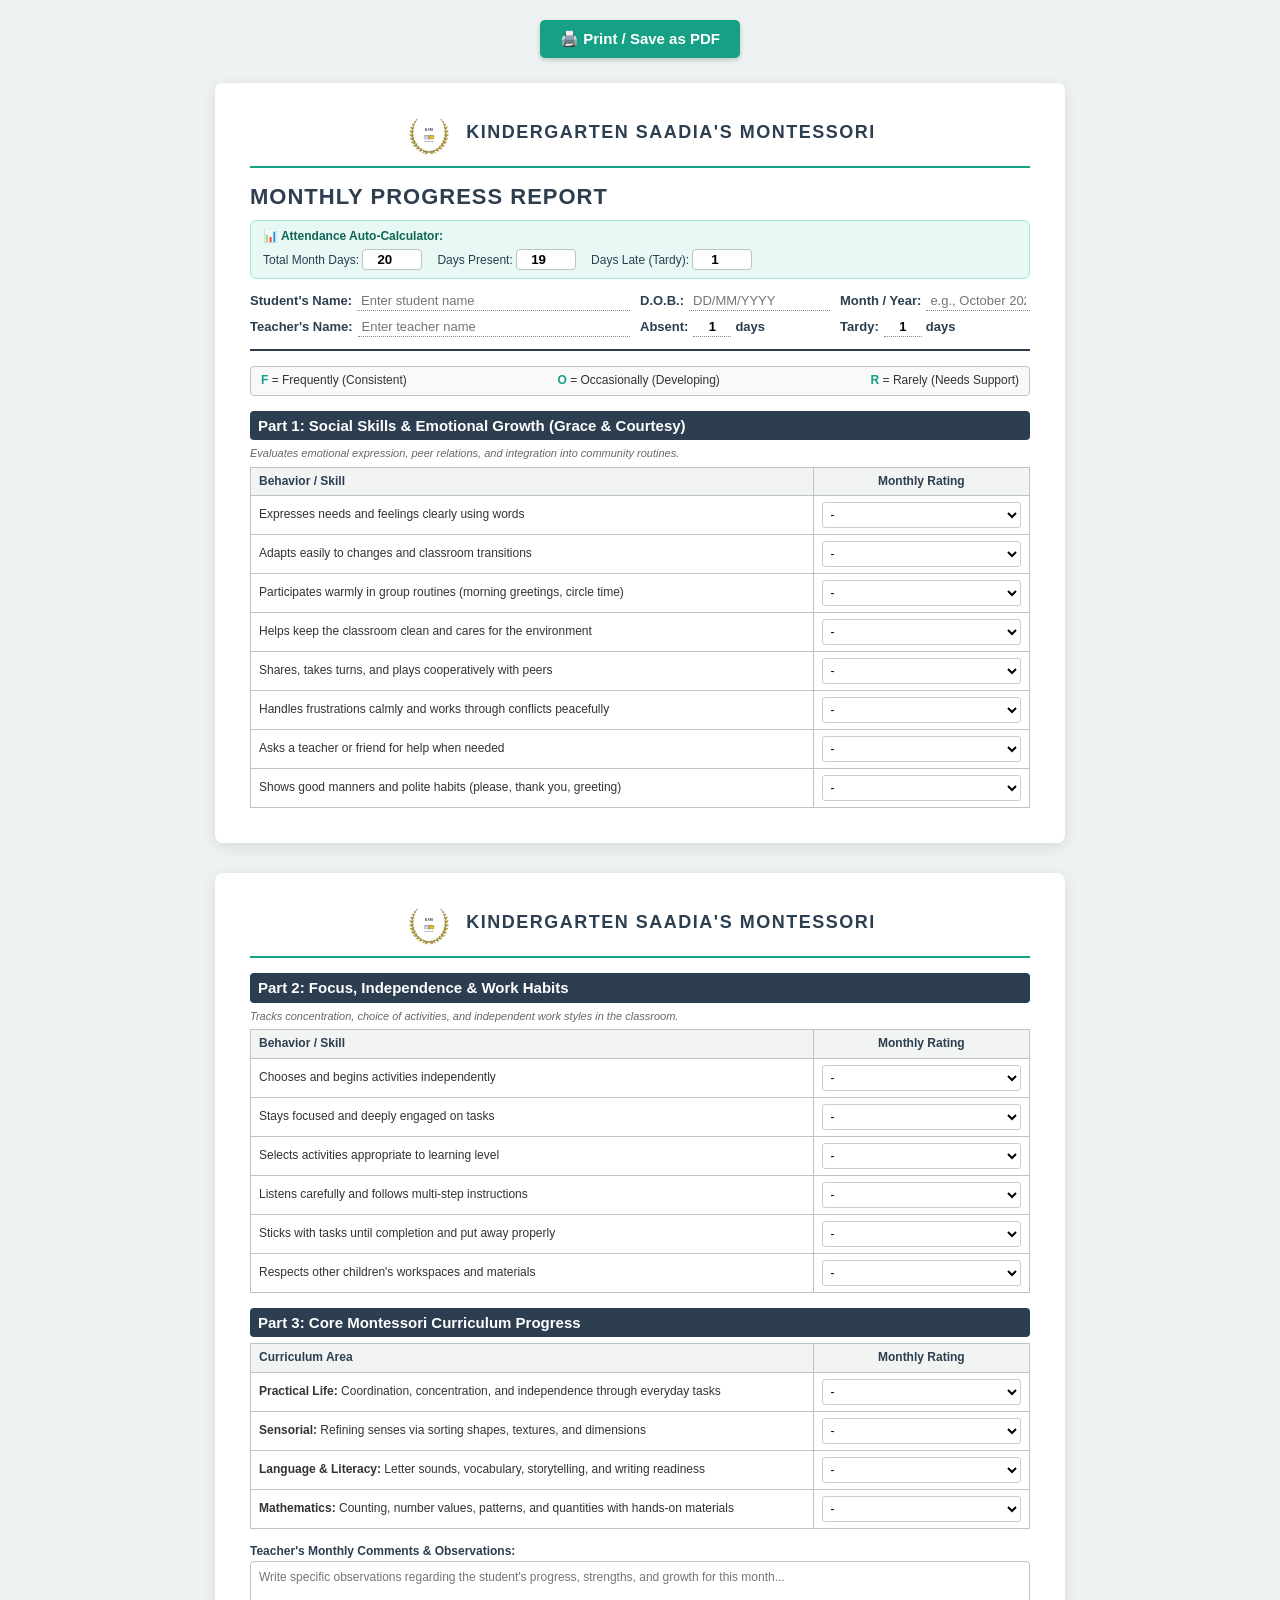
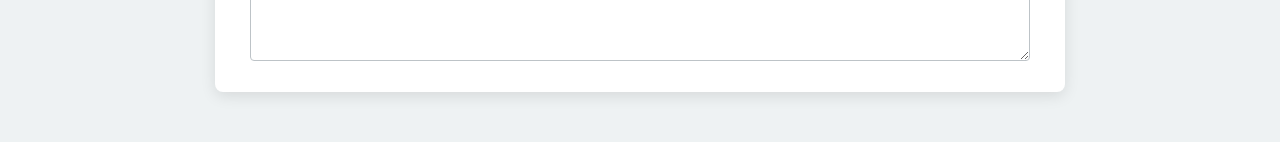
<file: index.html>
<!DOCTYPE html>
<html lang="en">
<head>
    <meta charset="UTF-8">
    <meta name="viewport" content="width=device-width, initial-scale=1.0">
    <title id="pageTitle">Montessori Monthly Progress Report</title>
    <link rel="stylesheet" href="style.css">
</head>
<body>

    <!-- Print Button Toolbar -->
    <div class="action-toolbar">
        <button class="btn" onclick="window.print()">🖨️ Print / Save as PDF</button>
    </div>

    <!-- PAGE 1 -->
    <div class="page-container">
        <!-- School Header & Logo -->
        <div class="school-header">
            <img src="logo.svg" alt="School Logo" class="school-logo">
            <span>Kindergarten Saadia's Montessori</span>
        </div>

        <!-- Header -->
        <div class="report-header">
            <div class="report-title-row">
                <h1>Monthly Progress Report</h1>
            </div>
            
            <!-- Attendance Helper Box (Hidden on Print) -->
            <div class="attendance-calc-box">
                <span class="calc-title">📊 Attendance Auto-Calculator:</span>
                <div class="calc-inputs">
                    <label>Total Month Days: <input type="number" id="totalDays" value="20" oninput="calculateAttendance()"></label>
                    <label>Days Present: <input type="number" id="presentDays" value="19" oninput="calculateAttendance()"></label>
                    <label>Days Late (Tardy): <input type="number" id="tardyDays" value="1" oninput="calculateAttendance()"></label>
                </div>
            </div>

            <div class="meta-grid">
                <div class="meta-field">
                    <label>Student's Name:</label>
                    <input type="text" id="studentNameInput" placeholder="Enter student name" oninput="updateDocumentTitle()">
                </div>
                <div class="meta-field">
                    <label>D.O.B.:</label>
                    <input type="text" placeholder="DD/MM/YYYY">
                </div>
                <div class="meta-field">
                    <label>Month / Year:</label>
                    <input type="text" placeholder="e.g., October 2026">
                </div>
            </div>
            <div class="meta-grid" style="margin-top: 6px;">
                <div class="meta-field">
                    <label>Teacher's Name:</label>
                    <input type="text" placeholder="Enter teacher name">
                </div>
                <div class="meta-field">
                    <label>Absent:</label>
                    <span class="attendance-display"><input type="text" id="absentOutput" value="1" readonly> days</span>
                </div>
                <div class="meta-field">
                    <label>Tardy:</label>
                    <span class="attendance-display"><input type="text" id="tardyOutput" value="1" readonly> days</span>
                </div>
            </div>
        </div>

        <!-- Evaluation Key -->
        <div class="eval-key">
            <span><strong>F</strong> = Frequently (Consistent)</span>
            <span><strong>O</strong> = Occasionally (Developing)</span>
            <span><strong>R</strong> = Rarely (Needs Support)</span>
        </div>

        <!-- Part 1 -->
        <h2>Part 1: Social Skills & Emotional Growth (Grace & Courtesy)</h2>
        <div class="section-desc">Evaluates emotional expression, peer relations, and integration into community routines.</div>
        <table>
            <thead>
                <tr>
                    <th class="col-item">Behavior / Skill</th>
                    <th class="col-rating">Monthly Rating</th>
                </tr>
            </thead>
            <tbody>
                <tr>
                    <td>Expresses needs and feelings clearly using words</td>
                    <td class="col-rating"><select class="rating-select"><option value="">-</option><option value="F">F</option><option value="O">O</option><option value="R">R</option></select></td>
                </tr>
                <tr>
                    <td>Adapts easily to changes and classroom transitions</td>
                    <td class="col-rating"><select class="rating-select"><option value="">-</option><option value="F">F</option><option value="O">O</option><option value="R">R</option></select></td>
                </tr>
                <tr>
                    <td>Participates warmly in group routines (morning greetings, circle time)</td>
                    <td class="col-rating"><select class="rating-select"><option value="">-</option><option value="F">F</option><option value="O">O</option><option value="R">R</option></select></td>
                </tr>
                <tr>
                    <td>Helps keep the classroom clean and cares for the environment</td>
                    <td class="col-rating"><select class="rating-select"><option value="">-</option><option value="F">F</option><option value="O">O</option><option value="R">R</option></select></td>
                </tr>
                <tr>
                    <td>Shares, takes turns, and plays cooperatively with peers</td>
                    <td class="col-rating"><select class="rating-select"><option value="">-</option><option value="F">F</option><option value="O">O</option><option value="R">R</option></select></td>
                </tr>
                <tr>
                    <td>Handles frustrations calmly and works through conflicts peacefully</td>
                    <td class="col-rating"><select class="rating-select"><option value="">-</option><option value="F">F</option><option value="O">O</option><option value="R">R</option></select></td>
                </tr>
                <tr>
                    <td>Asks a teacher or friend for help when needed</td>
                    <td class="col-rating"><select class="rating-select"><option value="">-</option><option value="F">F</option><option value="O">O</option><option value="R">R</option></select></td>
                </tr>
                <tr>
                    <td>Shows good manners and polite habits (please, thank you, greeting)</td>
                    <td class="col-rating"><select class="rating-select"><option value="">-</option><option value="F">F</option><option value="O">O</option><option value="R">R</option></select></td>
                </tr>
            </tbody>
        </table>
    </div>

    <!-- PAGE 2 (Part 2 & Part 3 + Comments) -->
    <div class="page-container page-break">
        <!-- School Header & Logo -->
        <div class="school-header">
            <img src="logo.svg" alt="School Logo" class="school-logo">
            <span>Kindergarten Saadia's Montessori</span>
        </div>

        <!-- Part 2 -->
        <h2>Part 2: Focus, Independence & Work Habits</h2>
        <div class="section-desc">Tracks concentration, choice of activities, and independent work styles in the classroom.</div>
        <table>
            <thead>
                <tr>
                    <th class="col-item">Behavior / Skill</th>
                    <th class="col-rating">Monthly Rating</th>
                </tr>
            </thead>
            <tbody>
                <tr>
                    <td>Chooses and begins activities independently</td>
                    <td class="col-rating"><select class="rating-select"><option value="">-</option><option value="F">F</option><option value="O">O</option><option value="R">R</option></select></td>
                </tr>
                <tr>
                    <td>Stays focused and deeply engaged on tasks</td>
                    <td class="col-rating"><select class="rating-select"><option value="">-</option><option value="F">F</option><option value="O">O</option><option value="R">R</option></select></td>
                </tr>
                <tr>
                    <td>Selects activities appropriate to learning level</td>
                    <td class="col-rating"><select class="rating-select"><option value="">-</option><option value="F">F</option><option value="O">O</option><option value="R">R</option></select></td>
                </tr>
                <tr>
                    <td>Listens carefully and follows multi-step instructions</td>
                    <td class="col-rating"><select class="rating-select"><option value="">-</option><option value="F">F</option><option value="O">O</option><option value="R">R</option></select></td>
                </tr>
                <tr>
                    <td>Sticks with tasks until completion and put away properly</td>
                    <td class="col-rating"><select class="rating-select"><option value="">-</option><option value="F">F</option><option value="O">O</option><option value="R">R</option></select></td>
                </tr>
                <tr>
                    <td>Respects other children's workspaces and materials</td>
                    <td class="col-rating"><select class="rating-select"><option value="">-</option><option value="F">F</option><option value="O">O</option><option value="R">R</option></select></td>
                </tr>
            </tbody>
        </table>

        <!-- Part 3 -->
        <h2>Part 3: Core Montessori Curriculum Progress</h2>
        <table>
            <thead>
                <tr>
                    <th class="col-item">Curriculum Area</th>
                    <th class="col-rating">Monthly Rating</th>
                </tr>
            </thead>
            <tbody>
                <tr>
                    <td><strong>Practical Life:</strong> Coordination, concentration, and independence through everyday tasks</td>
                    <td class="col-rating"><select class="rating-select"><option value="">-</option><option value="F">F</option><option value="O">O</option><option value="R">R</option></select></td>
                </tr>
                <tr>
                    <td><strong>Sensorial:</strong> Refining senses via sorting shapes, textures, and dimensions</td>
                    <td class="col-rating"><select class="rating-select"><option value="">-</option><option value="F">F</option><option value="O">O</option><option value="R">R</option></select></td>
                </tr>
                <tr>
                    <td><strong>Language & Literacy:</strong> Letter sounds, vocabulary, storytelling, and writing readiness</td>
                    <td class="col-rating"><select class="rating-select"><option value="">-</option><option value="F">F</option><option value="O">O</option><option value="R">R</option></select></td>
                </tr>
                <tr>
                    <td><strong>Mathematics:</strong> Counting, number values, patterns, and quantities with hands-on materials</td>
                    <td class="col-rating"><select class="rating-select"><option value="">-</option><option value="F">F</option><option value="O">O</option><option value="R">R</option></select></td>
                </tr>
            </tbody>
        </table>

        <!-- Comments -->
        <div class="comments-box" style="margin-top: 15px;">
            <label>Teacher's Monthly Comments & Observations:</label>
            <textarea style="height: 100px;" placeholder="Write specific observations regarding the student's progress, strengths, and growth for this month..."></textarea>
        </div>
    </div>

    <!-- JavaScript for Auto-Calculating Attendance & Dynamic PDF Naming -->
    <script>
        function calculateAttendance() {
            let total = parseInt(document.getElementById('totalDays').value) || 0;
            let present = parseInt(document.getElementById('presentDays').value) || 0;
            let tardy = parseInt(document.getElementById('tardyDays').value) || 0;

            let absent = total - present;
            if (absent < 0) absent = 0;

            document.getElementById('absentOutput').value = absent;
            document.getElementById('tardyOutput').value = tardy;
        }

        function updateDocumentTitle() {
            let name = document.getElementById('studentNameInput').value.trim();
            if (name !== "") {
                document.title = name + "_Monthly_Progress_Report";
            } else {
                document.title = "Montessori Monthly Progress Report";
            }
        }

        calculateAttendance();
    </script>
</body>
</html>
</file>
<file: style.css>
:root {
    --primary-color: #2c3e50;
    --accent-color: #16a085;
    --border-color: #bdc3c7;
    --light-bg: #f9f9f9;
}

body {
    font-family: 'Segoe UI', Tahoma, Geneva, Verdana, sans-serif;
    color: #333;
    background-color: #eef2f3;
    margin: 0;
    padding: 20px;
    line-height: 1.3;
}

.page-container {
    max-width: 850px;
    background: #fff;
    margin: 0 auto 30px auto;
    padding: 25px 35px;
    box-shadow: 0 4px 15px rgba(0,0,0,0.1);
    border-radius: 8px;
    box-sizing: border-box;
}

/* School Header & Logo */
.school-header {
    display: flex;
    align-items: center;
    justify-content: center;
    gap: 12px;
    font-size: 18px;
    font-weight: bold;
    color: var(--primary-color);
    text-transform: uppercase;
    letter-spacing: 1.5px;
    margin-bottom: 15px;
    border-bottom: 2px solid var(--accent-color);
    padding-bottom: 8px;
}

.school-logo {
    width: 50px;
    height: 50px;
    object-fit: contain;
}

/* Attendance Auto-Calculator Helper Box */
.attendance-calc-box {
    background: #e8f8f5;
    border: 1px solid #a3e4d7;
    padding: 8px 12px;
    border-radius: 6px;
    margin-bottom: 12px;
    display: flex;
    flex-direction: column;
    gap: 5px;
}

.calc-title {
    font-size: 12px;
    font-weight: bold;
    color: #0e6655;
}

.calc-inputs {
    display: flex;
    flex-wrap: wrap;
    gap: 15px;
    font-size: 12px;
    color: #2c3e50;
}

.calc-inputs input {
    width: 50px;
    padding: 2px 4px;
    border: 1px solid #bdc3c7;
    border-radius: 4px;
    font-weight: bold;
    text-align: center;
}

/* Header Styles */
.report-header {
    border-bottom: 2px solid var(--primary-color);
    padding-bottom: 12px;
    margin-bottom: 15px;
}

.report-title-row {
    display: flex;
    justify-content: space-between;
    align-items: flex-start;
}

h1 {
    color: var(--primary-color);
    font-size: 22px;
    margin: 0 0 8px 0;
    text-transform: uppercase;
    letter-spacing: 1px;
}

.meta-grid {
    display: grid;
    grid-template-columns: 2fr 1fr 1fr;
    gap: 10px;
    margin-top: 8px;
    font-size: 13px;
}

.meta-field {
    display: flex;
    align-items: center;
    gap: 5px;
}

.meta-field label {
    font-weight: bold;
    color: var(--primary-color);
    white-space: nowrap;
}

.meta-field input[type="text"] {
    border: none;
    border-bottom: 1px dotted #7f8c8d;
    outline: none;
    width: 100%;
    font-family: inherit;
    font-size: 13px;
    padding: 2px 4px;
    background: transparent;
}

.attendance-display {
    display: flex;
    align-items: center;
    gap: 4px;
    font-size: 13px;
    font-weight: bold;
    color: var(--primary-color);
}

.attendance-display input {
    width: 30px !important;
    border: none !important;
    border-bottom: 1px dotted #7f8c8d !important;
    text-align: center;
    font-weight: bold;
    background: transparent;
    padding: 0;
}

/* Evaluation Key */
.eval-key {
    background: var(--light-bg);
    border: 1px solid var(--border-color);
    padding: 6px 10px;
    border-radius: 4px;
    font-size: 12px;
    margin-bottom: 15px;
    display: flex;
    justify-content: space-between;
    flex-wrap: wrap;
    gap: 5px;
}

.eval-key span strong {
    color: var(--accent-color);
}

/* Section Styling */
h2 {
    font-size: 15px;
    color: #fff;
    background-color: var(--primary-color);
    padding: 5px 8px;
    margin: 15px 0 6px 0;
    border-radius: 4px;
}

.section-desc {
    font-size: 11px;
    font-style: italic;
    color: #666;
    margin-bottom: 6px;
}

/* Tables */
table {
    width: 100%;
    border-collapse: collapse;
    margin-bottom: 10px;
    font-size: 12px;
}

th, td {
    border: 1px solid var(--border-color);
    padding: 6px 8px;
    text-align: left;
    vertical-align: middle;
}

th {
    background-color: #f2f4f4;
    color: var(--primary-color);
    font-weight: 600;
}

.col-item {
    width: 65%;
}

.col-rating {
    width: 25% !important;
    text-align: center;
}

/* Editable select for ratings */
select.rating-select {
    width: 100%;
    border: 1px solid #ccc;
    border-radius: 3px;
    padding: 4px;
    font-size: 12px;
    background: #fff;
    outline: none;
}

/* Comments Area */
.comments-box {
    margin-top: 10px;
}

.comments-box label {
    font-weight: bold;
    display: block;
    font-size: 12px;
    color: var(--primary-color);
    margin-bottom: 2px;
}

.comments-box textarea {
    width: 100%;
    height: 80px;
    border: 1px solid var(--border-color);
    border-radius: 4px;
    padding: 8px;
    font-family: inherit;
    font-size: 12px;
    resize: vertical;
    outline: none;
    box-sizing: border-box;
}

/* Action Buttons Toolbar */
.action-toolbar {
    text-align: center;
    margin-bottom: 25px;
}

.btn {
    background-color: var(--accent-color);
    color: white;
    border: none;
    padding: 10px 20px;
    font-size: 15px;
    font-weight: bold;
    border-radius: 5px;
    cursor: pointer;
    box-shadow: 0 2px 5px rgba(0,0,0,0.2);
}

.btn:hover {
    background-color: #117a65;
}

/* MOBILE RESPONSIVENESS */
@media screen and (max-width: 768px) {
    body {
        padding: 10px;
    }
    .page-container {
        padding: 15px;
        margin-bottom: 15px;
    }
    .meta-grid {
        grid-template-columns: 1fr;
        gap: 8px;
    }
    .school-header {
        font-size: 14px;
        text-align: center;
    }
    h1 {
        font-size: 18px;
    }
    h2 {
        font-size: 13px;
    }
    .calc-inputs {
        flex-direction: column;
        gap: 5px;
    }
}

/* PRINT STYLES */
@media print {
    body {
        background-color: #fff;
        padding: 0;
    }
    
    .page-container {
        box-shadow: none;
        padding: 0;
        margin: 0;
        max-width: 100%;
        height: 100vh;
        page-break-after: always;
        break-after: page;
    }

    .page-break {
        page-break-before: always;
        break-before: page;
    }

    .attendance-calc-box {
        display: none;
    }

    .action-toolbar {
        display: none;
    }
    
    select.rating-select {
        border: none;
        appearance: none;
        -webkit-appearance: none;
        background: transparent;
        text-align: center;
        font-weight: bold;
    }
    
    textarea {
        border: 1px solid #bdc3c7;
        resize: none;
    }
}
</file>
